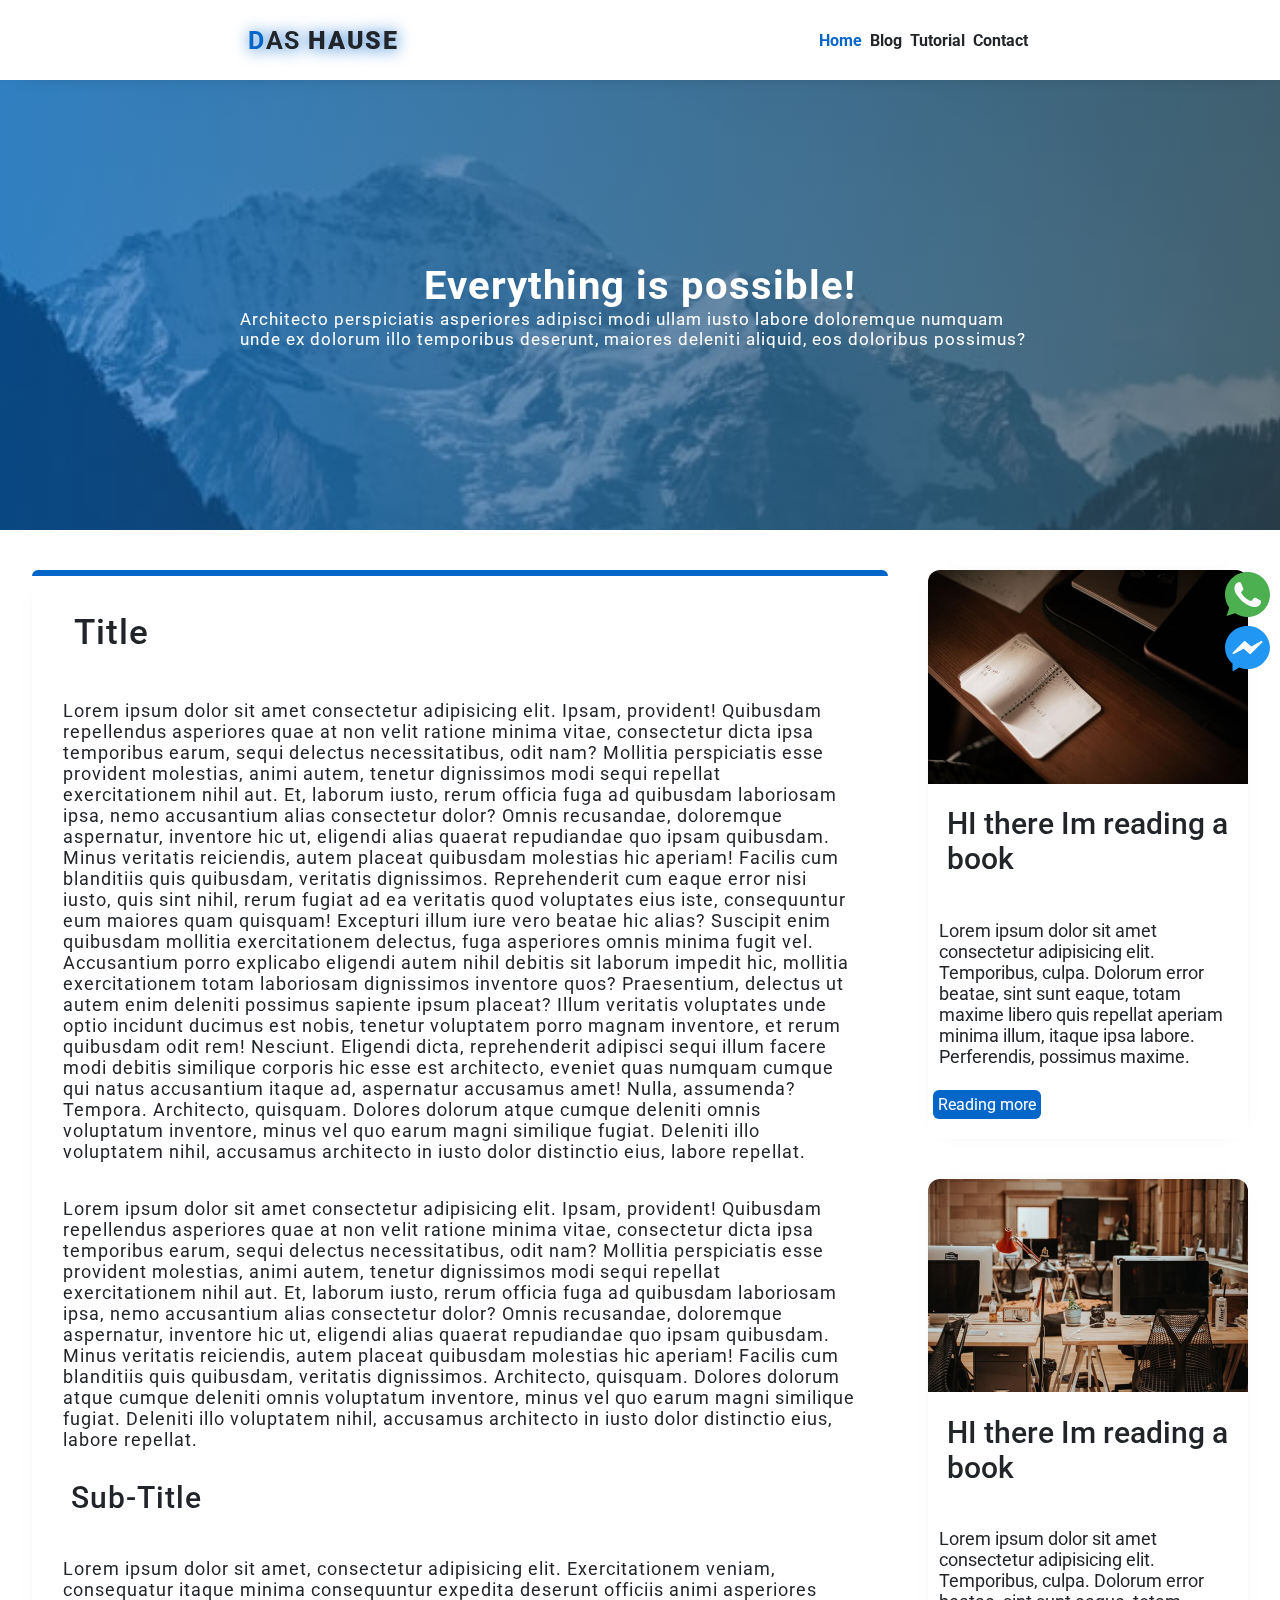
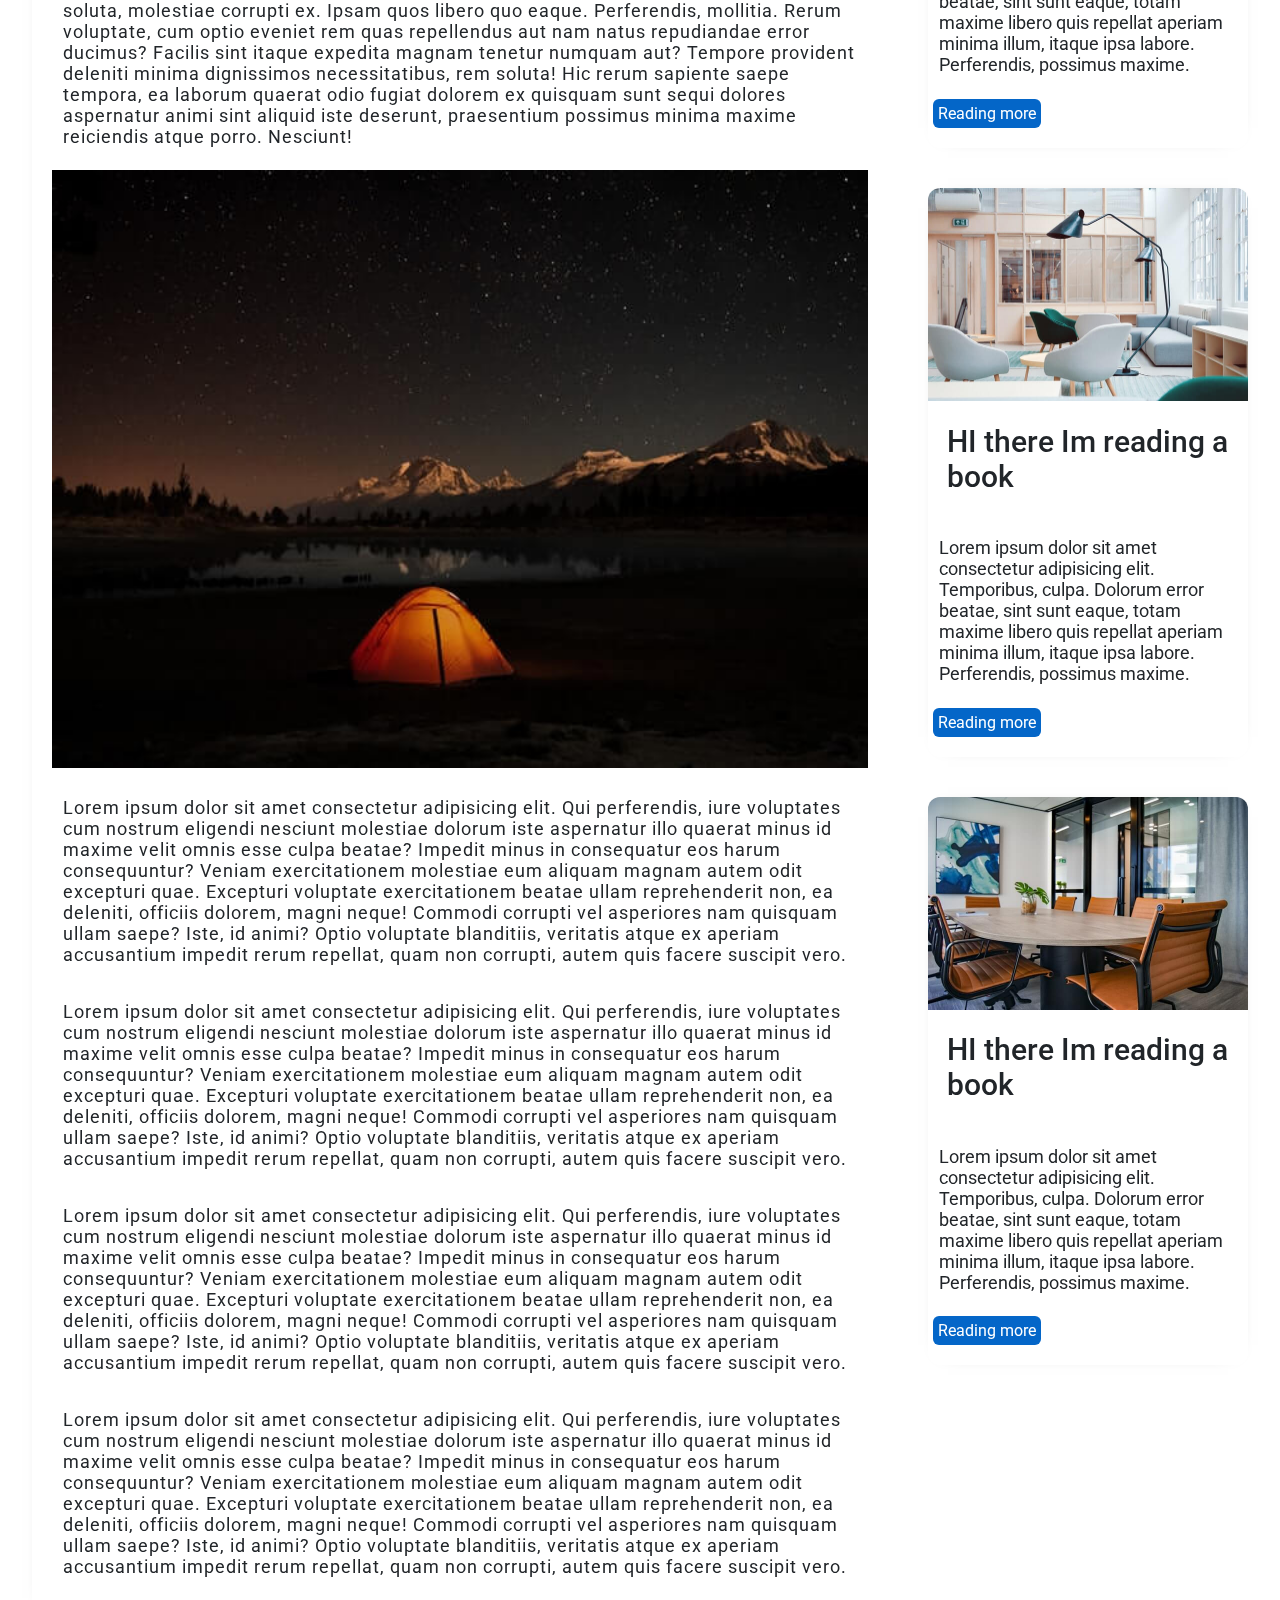
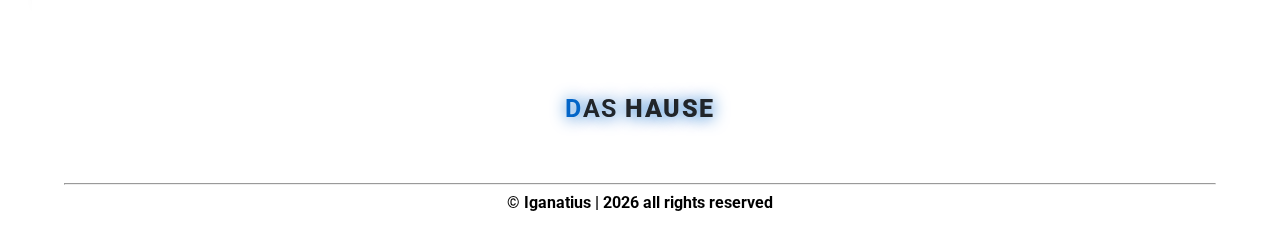
<file: index.html>
<!DOCTYPE html>
<html lang="en">
<head>
    <meta charset="UTF-8">
    <meta http-equiv="X-UA-Compatible" content="IE=edge">
    <!-- <meta name="viewport" content="width=device-width, initial-scale=1.0"> -->
     <meta name="viewport" content="width=device-width, user-scalable=no, initial-scale=1.0, maximum-scale=1.0, minimum-scale=1.0">
    <title>Design Page</title>
    <link rel="stylesheet" href="./style/main.css">

<link rel="preconnect" href="https://fonts.googleapis.com">
<link rel="preconnect" href="https://fonts.gstatic.com" crossorigin>
<link href="https://fonts.googleapis.com/css2?family=Roboto&display=swap" rel="stylesheet">    <!-- font-family: 'Roboto', sans-serif; -->

<link rel="stylesheet" href="https://pro.fontawesome.com/releases/v5.10.0/css/all.css" integrity="sha384-AYmEC3Yw5cVb3ZcuHtOA93w35dYTsvhLPVnYs9eStHfGJvOvKxVfELGroGkvsg+p" crossorigin="anonymous"/>
</head>

<body>
    <!-- menu - nav  -->
    <header>
        <div class="header-container" >
            
            <div class="logo">
                <h1>Das <b>Hause</b></h1>
            </div>

            <div class="menu" id="menu-show">
                <nav>
                    <ul>
                        <li class="menu-select"><a href="#">Home</a></li>
                        <li ><a href="./blog.html">Blog</a></li>
                        <li><a href="./error/index.html">Tutorial</a></li>
                        <li><a href="./error/index.html">Contact</a></li>
                    </ul>
                </nav>

            </div>
          





            <div id="icon-menu">
                <i class="fas fa-bars"></i>
            </div>

        </div>
    </header>
    <!-- menu - nav  -->

    <div class="conatiner-all" id="move-content">

    <!-- cover  -->
    <div class="container-nav">
        <div class="container-nav-content">
            <h1>Everything is possible!</h1>
            <p> Architecto perspiciatis asperiores adipisci modi ullam iusto labore doloremque numquam unde ex dolorum illo temporibus deserunt, maiores deleniti aliquid, eos doloribus possimus?</p>
        </div>
    </div>
    <!-- cover close  -->

    <!-- articles  -->
    <div class="conatiner-content">
        <article>
            <h1>Title </h1>
        
        <p>Lorem ipsum dolor sit amet consectetur adipisicing elit. Ipsam, provident! Quibusdam repellendus asperiores quae at non velit ratione minima vitae, consectetur dicta ipsa temporibus earum, sequi delectus necessitatibus, odit nam?
        Mollitia perspiciatis esse provident molestias, animi autem, tenetur dignissimos modi sequi repellat exercitationem nihil aut. Et, laborum iusto, rerum officia fuga ad quibusdam laboriosam ipsa, nemo accusantium alias consectetur dolor?
        Omnis recusandae, doloremque aspernatur, inventore hic ut, eligendi alias quaerat repudiandae quo ipsam quibusdam. Minus veritatis reiciendis, autem placeat quibusdam molestias hic aperiam! Facilis cum blanditiis quis quibusdam, veritatis dignissimos.
        Reprehenderit cum eaque error nisi iusto, quis sint nihil, rerum fugiat ad ea veritatis quod voluptates eius iste, consequuntur eum maiores quam quisquam! Excepturi illum iure vero beatae hic alias?
        Suscipit enim quibusdam mollitia exercitationem delectus, fuga asperiores omnis minima fugit vel. Accusantium porro explicabo eligendi autem nihil debitis sit laborum impedit hic, mollitia exercitationem totam laboriosam dignissimos inventore quos?
        Praesentium, delectus ut autem enim deleniti possimus sapiente ipsum placeat? Illum veritatis voluptates unde optio incidunt ducimus est nobis, tenetur voluptatem porro magnam inventore, et rerum quibusdam odit rem! Nesciunt.
        Eligendi dicta, reprehenderit adipisci sequi illum facere modi debitis similique corporis hic esse est architecto, eveniet quas numquam cumque qui natus accusantium itaque ad, aspernatur accusamus amet! Nulla, assumenda? Tempora.
        Architecto, quisquam. Dolores dolorum atque cumque deleniti omnis voluptatum inventore, minus vel quo earum magni similique fugiat. Deleniti illo voluptatem nihil, accusamus architecto in iusto dolor distinctio eius, labore repellat.</p>
         
        <p>Lorem ipsum dolor sit amet consectetur adipisicing elit. Ipsam, provident! Quibusdam repellendus asperiores quae at non velit ratione minima vitae, consectetur dicta ipsa temporibus earum, sequi delectus necessitatibus, odit nam?
        Mollitia perspiciatis esse provident molestias, animi autem, tenetur dignissimos modi sequi repellat exercitationem nihil aut. Et, laborum iusto, rerum officia fuga ad quibusdam laboriosam ipsa, nemo accusantium alias consectetur dolor?
        Omnis recusandae, doloremque aspernatur, inventore hic ut, eligendi alias quaerat repudiandae quo ipsam quibusdam. Minus veritatis reiciendis, autem placeat quibusdam molestias hic aperiam! Facilis cum blanditiis quis quibusdam, veritatis dignissimos.
        Architecto, quisquam. Dolores dolorum atque cumque deleniti omnis voluptatum inventore, minus vel quo earum magni similique fugiat. Deleniti illo voluptatem nihil, accusamus architecto in iusto dolor distinctio eius, labore repellat.</p>
        
        <h2>Sub-Title</h2>

        <p>Lorem ipsum dolor sit amet, consectetur adipisicing elit. Exercitationem veniam, consequatur itaque minima consequuntur expedita deserunt officiis animi asperiores soluta, molestiae corrupti ex. Ipsam quos libero quo eaque. Perferendis, mollitia.
        Rerum voluptate, cum optio eveniet rem quas repellendus aut nam natus repudiandae error ducimus? Facilis sint itaque expedita magnam tenetur numquam aut? Tempore provident deleniti minima dignissimos necessitatibus, rem soluta!
        Hic rerum sapiente saepe tempora, ea laborum quaerat odio fugiat dolorem ex quisquam sunt sequi dolores aspernatur animi sint aliquid iste deserunt, praesentium possimus minima maxime reiciendis atque porro. Nesciunt!</p>
        <img src="./src/media/img2.jpg" alt="" srcset="">

        <p>Lorem ipsum dolor sit amet consectetur adipisicing elit. Qui perferendis, iure voluptates cum nostrum eligendi nesciunt molestiae dolorum iste aspernatur illo quaerat minus id maxime velit omnis esse culpa beatae?
        Impedit minus in consequatur eos harum consequuntur? Veniam exercitationem molestiae eum aliquam magnam autem odit excepturi quae. Excepturi voluptate exercitationem beatae ullam reprehenderit non, ea deleniti, officiis dolorem, magni neque!
        Commodi corrupti vel asperiores nam quisquam ullam saepe? Iste, id animi? Optio voluptate blanditiis, veritatis atque ex aperiam accusantium impedit rerum repellat, quam non corrupti, autem quis facere suscipit vero.</p>
            
        <p>Lorem ipsum dolor sit amet consectetur adipisicing elit. Qui perferendis, iure voluptates cum nostrum eligendi nesciunt molestiae dolorum iste aspernatur illo quaerat minus id maxime velit omnis esse culpa beatae?
        Impedit minus in consequatur eos harum consequuntur? Veniam exercitationem molestiae eum aliquam magnam autem odit excepturi quae. Excepturi voluptate exercitationem beatae ullam reprehenderit non, ea deleniti, officiis dolorem, magni neque!
        Commodi corrupti vel asperiores nam quisquam ullam saepe? Iste, id animi? Optio voluptate blanditiis, veritatis atque ex aperiam accusantium impedit rerum repellat, quam non corrupti, autem quis facere suscipit vero.</p>
    
        <p>Lorem ipsum dolor sit amet consectetur adipisicing elit. Qui perferendis, iure voluptates cum nostrum eligendi nesciunt molestiae dolorum iste aspernatur illo quaerat minus id maxime velit omnis esse culpa beatae?
        Impedit minus in consequatur eos harum consequuntur? Veniam exercitationem molestiae eum aliquam magnam autem odit excepturi quae. Excepturi voluptate exercitationem beatae ullam reprehenderit non, ea deleniti, officiis dolorem, magni neque!
        Commodi corrupti vel asperiores nam quisquam ullam saepe? Iste, id animi? Optio voluptate blanditiis, veritatis atque ex aperiam accusantium impedit rerum repellat, quam non corrupti, autem quis facere suscipit vero.</p>
    
        <p>Lorem ipsum dolor sit amet consectetur adipisicing elit. Qui perferendis, iure voluptates cum nostrum eligendi nesciunt molestiae dolorum iste aspernatur illo quaerat minus id maxime velit omnis esse culpa beatae?
        Impedit minus in consequatur eos harum consequuntur? Veniam exercitationem molestiae eum aliquam magnam autem odit excepturi quae. Excepturi voluptate exercitationem beatae ullam reprehenderit non, ea deleniti, officiis dolorem, magni neque!
        Commodi corrupti vel asperiores nam quisquam ullam saepe? Iste, id animi? Optio voluptate blanditiis, veritatis atque ex aperiam accusantium impedit rerum repellat, quam non corrupti, autem quis facere suscipit vero.</p>
    
        </article>
    
    <div class="container-content-aside">
        <aside>
            <img src="./src/media/aside-img1.jpg" alt="" srcset="">
            <h2>HI there Im reading a book</h2>
            <p>Lorem ipsum dolor sit amet consectetur adipisicing elit. Temporibus, culpa. Dolorum error beatae, sint sunt eaque, totam maxime libero quis repellat aperiam minima illum, itaque ipsa labore. Perferendis, possimus maxime.</p>
            <a href=""><button>Reading more</button></a>
        </aside>
        <aside>
            <img src="./src/media/alide-img5.jpg" alt="" srcset="">
            <h2>HI there Im reading a book</h2>
            <p>Lorem ipsum dolor sit amet consectetur adipisicing elit. Temporibus, culpa. Dolorum error beatae, sint sunt eaque, totam maxime libero quis repellat aperiam minima illum, itaque ipsa labore. Perferendis, possimus maxime.</p>
            <a href=""><button>Reading more</button></a>
        </aside>
        <aside>
            <img src="./src/media/slide-img3.jpg" alt="" srcset="">
            <h2>HI there Im reading a book</h2>
            <p>Lorem ipsum dolor sit amet consectetur adipisicing elit. Temporibus, culpa. Dolorum error beatae, sint sunt eaque, totam maxime libero quis repellat aperiam minima illum, itaque ipsa labore. Perferendis, possimus maxime.</p>
            <a href=""><button>Reading more</button></a>
        </aside>
        <aside>
            <img src="./src/media/slide-img4.jpg" alt="" srcset="">
            <h2>HI there Im reading a book</h2>
            <p>Lorem ipsum dolor sit amet consectetur adipisicing elit. Temporibus, culpa. Dolorum error beatae, sint sunt eaque, totam maxime libero quis repellat aperiam minima illum, itaque ipsa labore. Perferendis, possimus maxime.</p>
            <a href=""><button>Reading more</button></a>
        </aside>
    </div>
    </div>
    <!-- article close  -->

    <!-- social contact  -->
    <div class="container_contact_media">
        <a href="./error/index.html" target="_blank" title="Do you want to send a message?"><img src="./src/media_contact/whatsapp.svg" alt="" srcset=""></a>
        <a href="./error/index.html" target="_blank" title="massage by messager"><img src="./src/media_contact/messager.svg" alt="" srcset=""></a>
    </div>

    <!-- apis contacts  -->
<!-- api's facebook -->
<!-- http://m.me/perfil or page url -->
<!-- api's whatssap -->
 <!-- https://api.whatsapp.com/send?phone=numero&text=message -->

    <!-- footer  -->

    <footer>
       <div class="footer-logo">
                <h1>Das <b>Hause</b></h1>
       </div>
       <div class="social-media">
           <a href="https://www.facebook.com" target="_black"><i class="fab f fa-facebook"></i></a>
           <a href="https://www.instagram.com" target="_black"><i class="fab i fa-instagram"></i></a>
           <a href="https://twitter.com/home" target="_black"><i class="fab t fa-twitter"></i></a>
       </div>
       <hr>
       <h4>&#169 Iganatius | <span id="date">2025</span> all rights reserved</h4>
    </footer>

    </div>

    <!-- buuton up to top  -->
<div class="btn-top-container">
    <div class="btn-top-up">
      <i class="fas fa-chevron-up"></i>
    </div>
  </div>

  
    <script src="./scrip/scrip.js"></script>
</body>
</html>
</file>
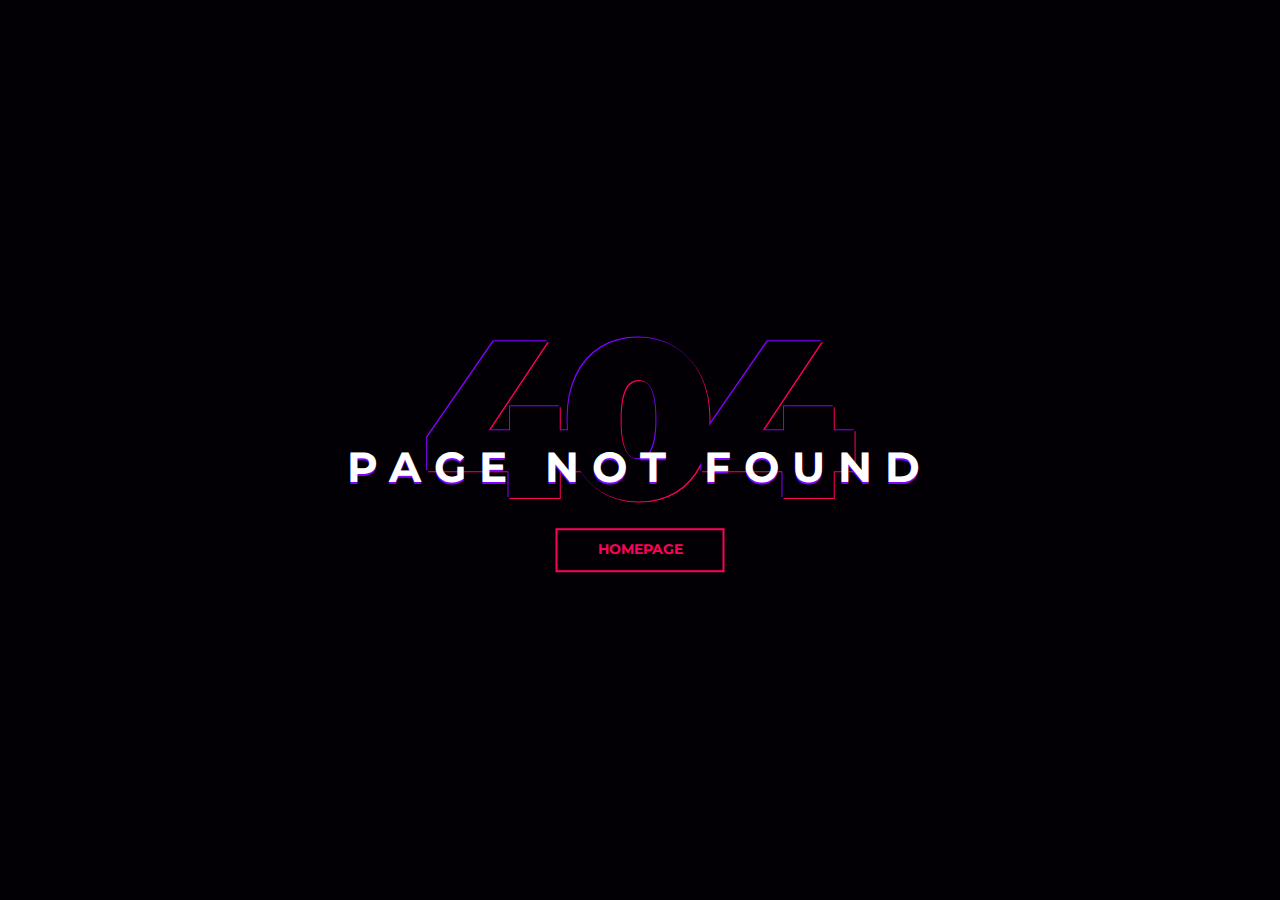
<file: error/index.html>
<!DOCTYPE html>
<html lang="en">

<head>
	<meta charset="utf-8">
	<meta http-equiv="X-UA-Compatible" content="IE=edge">
	<meta name="viewport" content="width=device-width, initial-scale=1">
	<!-- The above 3 meta tags *must* come first in the head; any other head content must come *after* these tags -->

	<title>ERROR</title>

	<!-- Google font -->
	<link href="https://fonts.googleapis.com/css?family=Montserrat:700,900" rel="stylesheet">

	<!-- Custom stlylesheet -->
	<link type="text/css" rel="stylesheet" href="css/style.css" />

	<!-- HTML5 shim and Respond.js for IE8 support of HTML5 elements and media queries -->
	<!-- WARNING: Respond.js doesn't work if you view the page via file:// -->
	<!--[if lt IE 9]>
		  <script src="https://oss.maxcdn.com/html5shiv/3.7.3/html5shiv.min.js"></script>
		  <script src="https://oss.maxcdn.com/respond/1.4.2/respond.min.js"></script>
		<![endif]-->

</head>

<body>

	<div id="notfound">
		<div class="notfound">
			<div class="notfound-404">
				<h1>404</h1>
				<h2>Page not found</h2>
			</div>
			<a href="../index.html">Homepage</a>
		</div>
	</div>

</body><!-- This templates was made by Colorlib (https://colorlib.com) -->

</html>
</file>
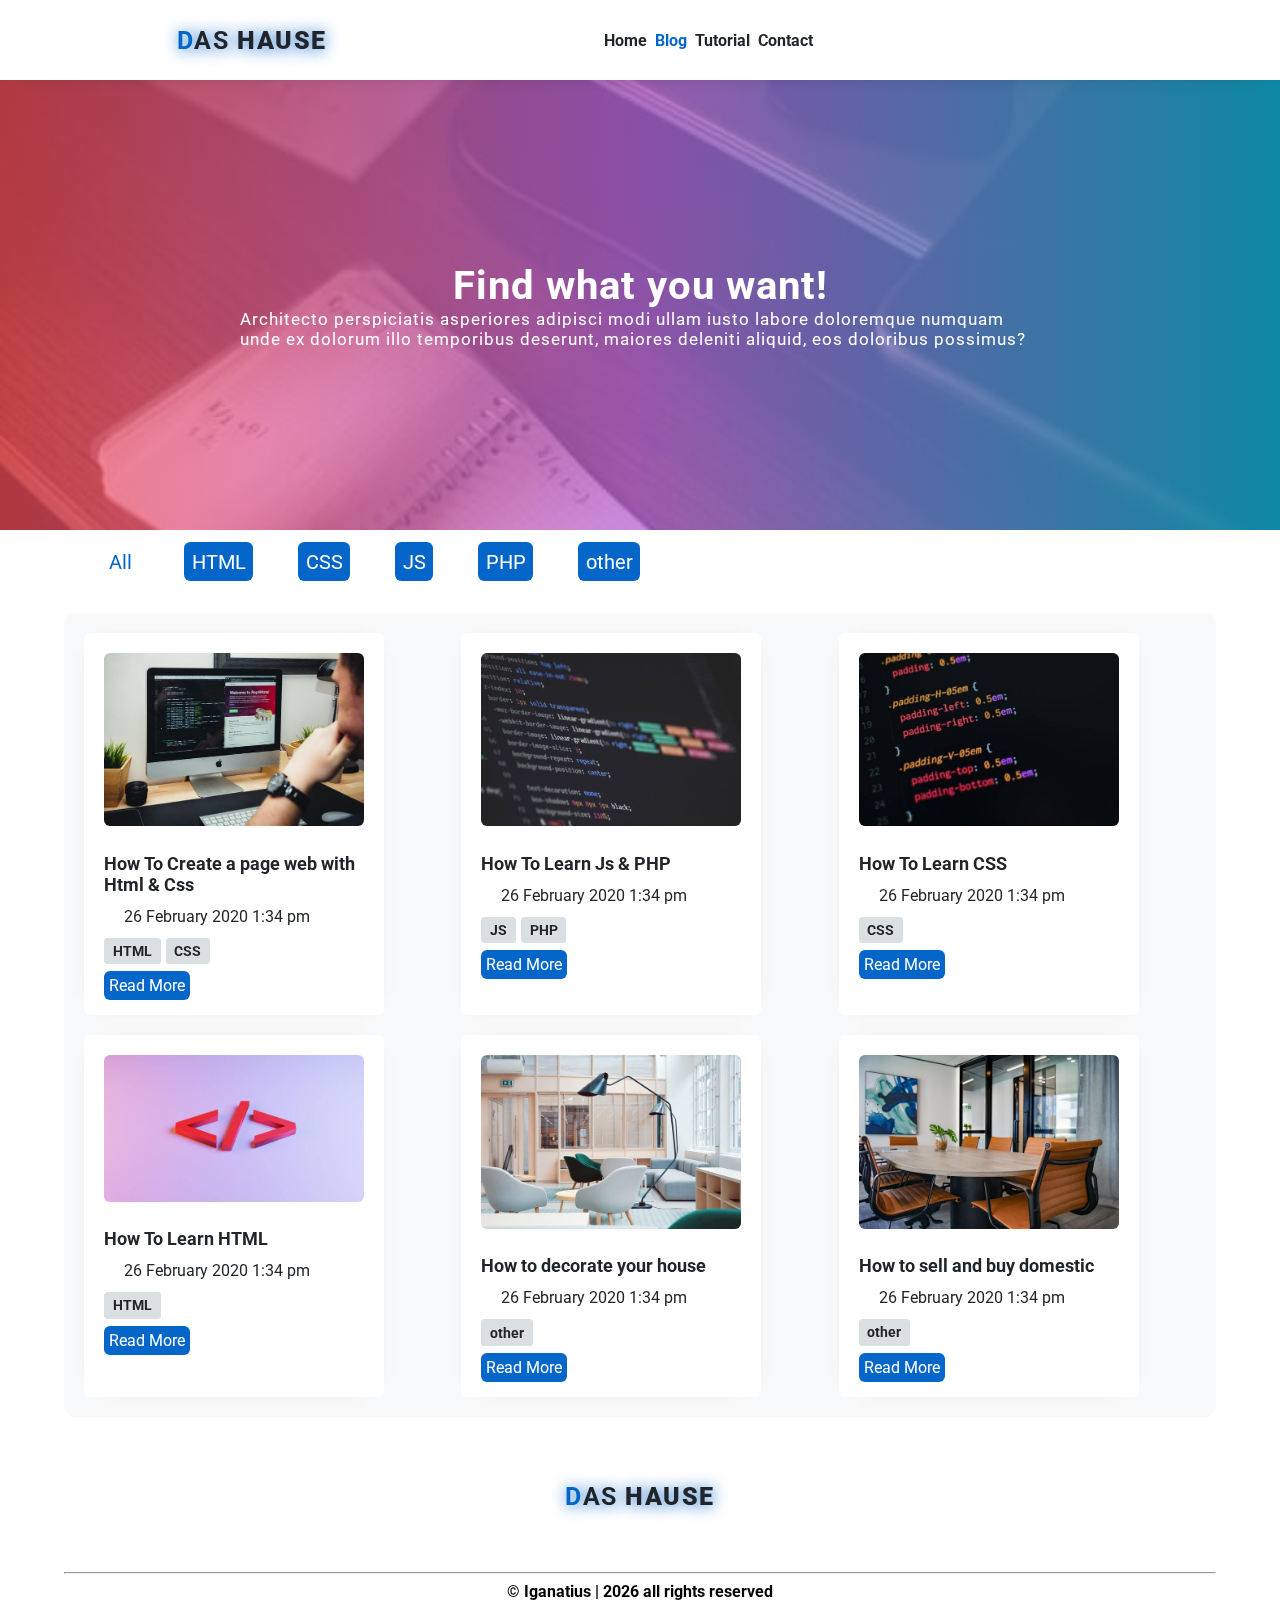
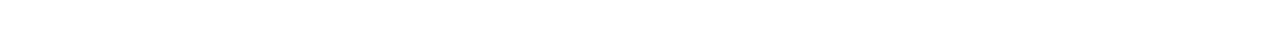
<file: blog.html>
<!DOCTYPE html>
<html lang="en">
<head>
    <meta charset="UTF-8">
    <meta http-equiv="X-UA-Compatible" content="IE=edge">
    <!-- <meta name="viewport" content="width=device-width, initial-scale=1.0"> -->
     <meta name="viewport" content="width=device-width, user-scalable=no, initial-scale=1.0, maximum-scale=1.0, minimum-scale=1.0">
    <title>Design Page</title>
    <link rel="stylesheet" href="./style/blog/blog.css">

<link rel="preconnect" href="https://fonts.googleapis.com">
<link rel="preconnect" href="https://fonts.gstatic.com" crossorigin>
<link href="https://fonts.googleapis.com/css2?family=Roboto&display=swap" rel="stylesheet">    <!-- font-family: 'Roboto', sans-serif; -->

<link rel="stylesheet" href="https://pro.fontawesome.com/releases/v5.10.0/css/all.css" integrity="sha384-AYmEC3Yw5cVb3ZcuHtOA93w35dYTsvhLPVnYs9eStHfGJvOvKxVfELGroGkvsg+p" crossorigin="anonymous"/>
</head>

<body>

    <!-- menu - nav  -->
    <header>
        <div class="header-container" >
            
            <div class="logo">
                <h1>Das <b>Hause</b></h1>
            </div>

            <div class="menu" id="menu-show">
                <nav>
                    <ul>
                        <li><a href="./index.html">Home</a></li>
                        <li class="menu-select"><a href="#">Blog</a></li>
                        <li><a href="./error/index.html">Tutorial</a></li>
                        <li><a href="./error/index.html">Contact</a></li>
                    </ul>
                </nav>
            </div>

              <!-- search  -->
            <div id="ctn-icon-search">
                <i class="fas fa-search" id="icon-search"></i>
            </div>
            
            
            <!-- bar-hamburger  -->
            <div id="icon-menu">
                <i class="fas fa-bars"></i>
            </div>
            
        </div>
    </header>
    <!-- search input  -->
    <div id="ctn-bars-search">
        <input type="text" placeholder="Search"  id="inputSearch">
    </div>
    <ul id="Box-search">
        <li><i class="fas fa-search"></i><a href="./index.html">HTML</a></li>
        <li><i class="fas fa-search"></i><a href="./index.html">CSS</a></li>
        <li><i class="fas fa-search"></i><a href="./index.html">Js</a></li>
        <li><i class="fas fa-search"></i><a href="./index.html">Hause</a></li>
        <li><i class="fas fa-search"></i><a href="./index.html">How create</a></li>
        <li><i class="fas fa-search"></i><a href="./index.html">SASS</a></li>
        <li><i class="fas fa-search"></i><a href="./index.html">React</a></li>
        <li><i class="fas fa-search"></i><a href="./index.html">Angular</a></li>
    </ul>
    <div id="cover-ctn-search">

    </div>






    <!-- menu - nav  -->

    <div class="conatiner-all" id="move-content">

    <!-- cover  -->
    <div class="container-nav">
        <div class="container-nav-content">
            <h1>Find what you want!</h1>
            <p> Architecto perspiciatis asperiores adipisci modi ullam iusto labore doloremque numquam unde ex dolorum illo temporibus deserunt, maiores deleniti aliquid, eos doloribus possimus?</p>
        </div>
    </div>
    <!-- cover close  -->

    <!-- Filtre and articles  -->
   <div class="container-post">
  
    <!-- FILTRE  -->
    <input type="radio" id="all" name="categories" value="all" checked>
    <input type="radio" id="HTML" name="categories" value="HTML">
    <input type="radio" id="CSS" name="categories" value="CSS">
    <input type="radio" id="JS" name="categories" value="JS">
    <input type="radio" id="PHP" name="categories" value="PHP">
    <input type="radio" id="other" name="categories" value="other">

    <div class="container-category">

        <label for="all">All</label>
        <label for="HTML">HTML</label>
        <label for="CSS">CSS</label>
        <label for="JS">JS</label>
        <label for="PHP">PHP</label>
        <label for="other">other</label>
        
    </div>


        <div class="posts">

        <div class="post" data-category="HTML">
            <div class="ctn-img">
                <img src="./src/media-blog/how-page-html-css.jpg" alt="" srcset="">
            </div>
            <h2>How To Create a page web with Html & Css </h2>
            <span>26 February 2020 1:34 pm </span>
            <ul class="ctn-tag">
                <li>HTML</li>
                <li>CSS</li>
            </ul>
            <a href="./error/index.html">Read More</a>
        </div>

        <div class="post" data-category="JS">
            <div class="ctn-img">
                <img src="./src/media-blog/code-js.jpg" alt="" srcset="">
            </div>
            <h2>How To Learn Js & PHP </h2>
            <span>26 February 2020 1:34 pm </span>
            <ul class="ctn-tag">
                <li>JS</li>
                <li>PHP</li>
            </ul>
            <a href="./error/index.html">Read More</a>
        </div>

        <div class="post" data-category="CSS">
            <div class="ctn-img">
                <img src="./src/media-blog/code-css.jpg" alt="" srcset="">
            </div>
            <h2>How To Learn CSS </h2>
            <span>26 February 2020 1:34 pm </span>
            <ul class="ctn-tag">
                <li>CSS</li>
            </ul>
            <a href="./error/index.html">Read More</a>
        </div>

        <div class="post" data-category="HTML">
            <div class="ctn-img">
                <img src="./src/media-blog/html.jpg" alt="" srcset="">
            </div>
            <h2>How To Learn HTML  </h2>
            <span>26 February 2020 1:34 pm </span>
            <ul class="ctn-tag">
                <li>HTML</li>
            </ul>
            <a href="./error/index.html">Read More</a>
        </div>

        <div class="post" data-category="other" >
            <div class="ctn-img">
                <img src="./src/media/slide-img3.jpg" alt="" srcset="">
            </div>
            <h2>How to decorate your house </h2>
            <span>26 February 2020 1:34 pm </span>
            <ul class="ctn-tag">
                <li>other</li>
            </ul>
            <a href="./error/index.html">Read More</a>
        </div>

        <div class="post" data-category="other">
            <div class="ctn-img">
                <img src="./src/media/slide-img4.jpg" alt="" srcset="">
            </div>
            <h2>How to sell and buy domestic </h2>
            <span>26 February 2020 1:34 pm </span>
            <ul class="ctn-tag">
                <li>other</li>
            </ul>
            <a href="./error/index.html">Read More</a>
        </div>

       
   </div>
   <!-- end container-post  -->
   </div>

   







    <!-- Filtre and articles  -->

    <footer>
       <div class="footer-logo">
                <h1>Das <b>Hause</b></h1>
       </div>
       <div class="social-media">
            <a href="https://www.facebook.com" target="_black"><i class="fab f fa-facebook"></i></a>
           <a href="https://www.instagram.com" target="_black"><i class="fab i fa-instagram"></i></a>
           <a href="https://twitter.com/home" target="_black"><i class="fab t fa-twitter"></i></a>
       </div>
       <hr>
       <h4>&#169 Iganatius | <span id="date">2025</span> all rights reserved</h4>
    </footer>

    
<!-- button --- up top  -->


  <div class="btn-top-container">
    <div class="btn-top-up">
      <i class="fas fa-chevron-up"></i>
    </div>
  </div>
    

    <script src="./scrip/scrip.js"></script>
</body>
</html>
</file>
<file: style/main.css>
header{position:fixed;top:0;left:0;width:100%;height:5em;background-color:#fff;-webkit-box-shadow:0 .25em 1.5625em -1.375em #000;box-shadow:0 .25em 1.5625em -1.375em #000;z-index:2}header .header-container{max-width:1200px;margin:auto;display:-webkit-box;display:-ms-flexbox;display:flex;-ms-flex-pack:distribute;justify-content:space-around}header .header-container .logo{height:5em;display:-webkit-box;display:-ms-flexbox;display:flex;-webkit-box-align:center;-ms-flex-align:center;align-items:center;-webkit-box-pack:center;-ms-flex-pack:center;justify-content:center}header .header-container .logo h1{font-size:1.5625em;text-transform:uppercase;letter-spacing:.0625em;text-shadow:1px 1px .625em #0466c8;color:#212529}header .header-container .logo h1::first-letter{color:#0466c8}header .menu{height:5em}header .menu nav{height:100%}header .menu nav ul{height:100%;display:-webkit-box;display:-ms-flexbox;display:flex;list-style:none}header .menu nav ul li{height:100%;margin:0 .25em;display:-webkit-box;display:-ms-flexbox;display:flex;-webkit-box-align:center;-ms-flex-align:center;align-items:center;-ms-flex-line-pack:center;align-content:center;position:relative}header .menu nav ul li a{color:#212529;font-weight:bold}header .menu nav ul li a:hover{color:#0466c8}header .menu nav ul li a:hover::before{content:"";width:100%;height:.25em;border-radius:.75em;background-color:#0466c8;position:absolute;top:0;left:0}header .menu nav ul .menu-select a{color:#0466c8}@media(max-width: 800px){header .menu{width:0;position:fixed;overflow:hidden;top:5em;height:100vh;background-color:#fff;-webkit-box-shadow:.625em 0 1.25em -1.5625rem #000;box-shadow:.625em 0 1.25em -1.5625rem #000;left:0;-webkit-transition:.8s ease all;-o-transition:.8s ease all;transition:.8s ease all}header .menu.show-menu{width:18.75em}header .menu nav ul{-webkit-box-orient:vertical;-webkit-box-direction:normal;-ms-flex-direction:column;flex-direction:column;-webkit-box-align:center;-ms-flex-align:center;align-items:center}header .menu nav ul li{max-width:12.5em;height:3.125em}header .menu nav ul li a{padding:.3125em;border-radius:.1875em}header .menu nav ul li a:hover{color:#fff;background-color:#212529}header .menu nav ul li a:hover::before{height:0}}header #icon-menu{color:#0466c8;width:3.125em;height:3.125em;background-color:#e9ecef;font-size:1.25em;border-radius:50%;display:none;-webkit-box-align:center;-ms-flex-align:center;align-items:center;-ms-flex-line-pack:center;align-content:center;-webkit-box-pack:center;-ms-flex-pack:center;justify-content:center;cursor:pointer}header #icon-menu:hover{opacity:.8}@media(max-width: 800px){header #icon-menu{display:-webkit-box;display:-ms-flexbox;display:flex}}.container-nav{width:100%;height:50vh;margin-top:5em;position:relative;background:url(../src/media/portada.jpg);background-attachment:fixed;background-repeat:no-repeat;background-position:center;background-size:cover}.container-nav::before{content:"";position:absolute;width:100%;height:100%;top:0;bottom:0;left:0;right:0;background:rgba(49,71,85,.7);background:-webkit-gradient(linear, left top, right top, from(rgba(4, 102, 200, 0.6)), to(rgba(49, 71, 85, 0.7)));background:-o-linear-gradient(left, rgba(4, 102, 200, 0.6), rgba(49, 71, 85, 0.7));background:linear-gradient(to right, rgba(4, 102, 200, 0.6), rgba(49, 71, 85, 0.7))}.container-nav .container-nav-content{margin:auto;max-width:50em;height:50vh;display:-webkit-box;display:-ms-flexbox;display:flex;-webkit-box-orient:vertical;-webkit-box-direction:normal;-ms-flex-direction:column;flex-direction:column;-webkit-box-align:center;-ms-flex-align:center;align-items:center;-ms-flex-line-pack:center;align-content:center;-webkit-box-pack:center;-ms-flex-pack:center;justify-content:center;color:#fff;position:relative;z-index:1;letter-spacing:.0625em}.container-nav .container-nav-content h1{font-size:2.5em}.container-nav .container-nav-content p{font-size:1.0625em}.conatiner-content{display:-webkit-box;display:-ms-flexbox;display:flex;width:95%;margin:auto;color:#212529}@media(max-width: 950px){.conatiner-content{-webkit-box-orient:vertical;-webkit-box-direction:normal;-ms-flex-direction:column;flex-direction:column}}.conatiner-content h1{font-size:2.1875em;font-weight:500;padding:.625em}.conatiner-content h2{font-size:1.875em;font-weight:500;padding:.625em}.conatiner-content p{margin-top:.75em;font-size:1.125em;padding:.625em}.conatiner-content img{margin-top:.75em;width:100%}.conatiner-content article{margin-top:2.5em;letter-spacing:.0625em;padding:1.25em;padding-bottom:2.5em;border-radius:.375em;overflow:hidden;-webkit-box-shadow:-0.625em 0 1.25em -1.875em #000;box-shadow:-0.625em 0 1.25em -1.875em #000;position:relative}.conatiner-content article::before{content:"";width:100%;height:.375em;position:absolute;top:0;right:0;background-color:#0466c8}@media(max-width: 950px){.conatiner-content .container-content-aside{display:-webkit-box;display:-ms-flexbox;display:flex;-webkit-box-orient:horizontal;-webkit-box-direction:normal;-ms-flex-flow:row wrap;flex-flow:row wrap;gap:.75rem;-webkit-box-pack:center;-ms-flex-pack:center;justify-content:center}}.conatiner-content .container-content-aside aside{margin-top:2.5em;width:20em;border-radius:.75em;overflow:hidden;border-right:.375em;-webkit-box-shadow:0 0 1.25em -1.25em #000;box-shadow:0 0 1.25em -1.25em #000;margin-left:2.5em;padding-bottom:1.25em}.conatiner-content .container-content-aside aside img{margin-top:0}.conatiner-content .container-content-aside aside button{margin-top:.75em;background-color:#0466c8;color:#fff;border-radius:.375em;outline:none;font-size:1rem;border:none;padding:.3125em;cursor:pointer;margin-left:.3125em}.conatiner-content .container-content-aside aside button:hover{opacity:.9}footer{width:100%;padding:2.5em 0}footer .footer-logo{margin:auto;height:5em;display:-webkit-box;display:-ms-flexbox;display:flex;-webkit-box-align:center;-ms-flex-align:center;align-items:center;-webkit-box-pack:center;-ms-flex-pack:center;justify-content:center}footer .footer-logo h1{font-size:1.5625em;text-transform:uppercase;letter-spacing:.0625em;text-shadow:1px 1px .625em #0466c8;color:#212529}footer .footer-logo h1::first-letter{color:#0466c8}footer .social-media{text-align:center}footer .social-media .fab{padding:.3125em;border-radius:50%;-webkit-transition:.6s ease-in all;-o-transition:.6s ease-in all;transition:.6s ease-in all}footer .social-media .f:hover{color:#fff;background-color:blue}footer .social-media .i:hover{color:#fff;background:#d6249f;background:-o-radial-gradient(30% 107%, circle, #fdf497 0%, #fdf497 5%, #fd5949 45%, #d6249f 60%, #285AEB 90%);background:radial-gradient(circle at 30% 107%, #fdf497 0%, #fdf497 5%, #fd5949 45%, #d6249f 60%, #285AEB 90%)}footer .social-media .t:hover{color:#fff;background-color:#00acee}footer .social-media a{color:#212529;font-size:1.895em;margin-left:.625em}footer hr{outline:none;color:#212529;width:90%;margin:0 auto}footer h4{margin-top:.5em;text-align:center}.btn-top-container{position:fixed;bottom:3.5em;right:.9375em;width:3.5em;height:3.5em;z-index:-1}.btn-top-container .btn-top-up{width:0;height:0;background-color:#000;border-radius:50%;cursor:pointer;top:50%;left:50%;-webkit-transform:translate(-50%, -50%);-ms-transform:translate(-50%, -50%);transform:translate(-50%, -50%);z-index:-1}.btn-top-container i{position:absolute;top:48%;font-size:1.7em;left:50%;-webkit-transform:translate(-50%, -50%) scale(0);-ms-transform:translate(-50%, -50%) scale(0);transform:translate(-50%, -50%) scale(0);color:#fff;-webkit-transition:.2s;-o-transition:.2s;transition:.2s}.show-top{z-index:10}.show-top .btn-top-up{-webkit-animation:popup .3s ease-in-out;animation:popup .3s ease-in-out;width:3.5em;height:3.5em;z-index:2}.show-top i{-webkit-transform:translate(-50%, -50%) scale(1);-ms-transform:translate(-50%, -50%) scale(1);transform:translate(-50%, -50%) scale(1)}@-webkit-keyframes popup{0%{width:0;height:0}50%{width:4em;height:4em}100%{width:3.5em;height:3.5em}}@keyframes popup{0%{width:0;height:0}50%{width:4em;height:4em}100%{width:3.5em;height:3.5em}}.container_contact_media{position:fixed;bottom:25%;right:.625em;display:flex;flex-direction:column;justify-content:center;cursor:pointer}.container_contact_media img{margin-top:.3125em;width:2.8125em;transition:.3s ease all}.container_contact_media img:hover{opacity:.8;transform:scale(1.1)}*{margin:0;padding:0;-webkit-box-sizing:border-box;box-sizing:border-box;text-decoration:none;font-family:"Roboto",sans-serif}body::-webkit-scrollbar{background-color:#fff;width:.75em}body::-webkit-scrollbar-thumb{background-color:#0466c8;border-radius:.75em}@media(max-width: 700px){body{font-size:15px}}@media(max-width: 500px){body{font-size:14px}}/*# sourceMappingURL=main.css.map */
</file>
<file: error/css/style.css>
* {
  -webkit-box-sizing: border-box;
          box-sizing: border-box;
}

body {
  padding: 0;
  margin: 0;
}

#notfound {
  position: relative;
  height: 100vh;
  background: #030005;
}

#notfound .notfound {
  position: absolute;
  left: 50%;
  top: 50%;
  -webkit-transform: translate(-50%, -50%);
      -ms-transform: translate(-50%, -50%);
          transform: translate(-50%, -50%);
}

.notfound {
  max-width: 767px;
  width: 100%;
  line-height: 1.4;
  text-align: center;
}

.notfound .notfound-404 {
  position: relative;
  height: 180px;
  margin-bottom: 20px;
  z-index: -1;
}

.notfound .notfound-404 h1 {
  font-family: 'Montserrat', sans-serif;
  position: absolute;
  left: 50%;
  top: 50%;
  -webkit-transform: translate(-50% , -50%);
      -ms-transform: translate(-50% , -50%);
          transform: translate(-50% , -50%);
  font-size: 224px;
  font-weight: 900;
  margin-top: 0px;
  margin-bottom: 0px;
  margin-left: -12px;
  color: #030005;
  text-transform: uppercase;
  text-shadow: -1px -1px 0px #8400ff, 1px 1px 0px #ff005a;
  letter-spacing: -20px;
}


.notfound .notfound-404 h2 {
  font-family: 'Montserrat', sans-serif;
  position: absolute;
  left: 0;
  right: 0;
  top: 110px;
  font-size: 42px;
  font-weight: 700;
  color: #fff;
  text-transform: uppercase;
  text-shadow: 0px 2px 0px #8400ff;
  letter-spacing: 13px;
  margin: 0;
}

.notfound a {
  font-family: 'Montserrat', sans-serif;
  display: inline-block;
  text-transform: uppercase;
  color: #ff005a;
  text-decoration: none;
  border: 2px solid;
  background: transparent;
  padding: 10px 40px;
  font-size: 14px;
  font-weight: 700;
  -webkit-transition: 0.2s all;
  transition: 0.2s all;
}

.notfound a:hover {
  color: #8400ff;
}

@media only screen and (max-width: 767px) {
    .notfound .notfound-404 h2 {
        font-size: 1.5em;
    }
}

@media only screen and (max-width: 480px) {
  .notfound .notfound-404 h1 {
      font-size: 11.375em;
  }
}
</file>
<file: style/blog/blog.css>
header{position:fixed;top:0;left:0;width:100%;height:5em;background-color:#fff;-webkit-box-shadow:0 .25em 1.5625em -1.375em #000;box-shadow:0 .25em 1.5625em -1.375em #000;z-index:2}header .header-container{max-width:1200px;margin:auto;display:-webkit-box;display:-ms-flexbox;display:flex;-ms-flex-pack:distribute;justify-content:space-around}header .header-container .logo{height:5em;display:-webkit-box;display:-ms-flexbox;display:flex;-webkit-box-align:center;-ms-flex-align:center;align-items:center;-webkit-box-pack:center;-ms-flex-pack:center;justify-content:center}header .header-container .logo h1{font-size:1.5625em;text-transform:uppercase;letter-spacing:.0625em;text-shadow:1px 1px .625em #0466c8;color:#212529}header .header-container .logo h1::first-letter{color:#0466c8}header .menu{height:5em}header .menu nav{height:100%}header .menu nav ul{height:100%;display:-webkit-box;display:-ms-flexbox;display:flex;list-style:none}header .menu nav ul li{height:100%;margin:0 .25em;display:-webkit-box;display:-ms-flexbox;display:flex;-webkit-box-align:center;-ms-flex-align:center;align-items:center;-ms-flex-line-pack:center;align-content:center;position:relative}header .menu nav ul li a{color:#212529;font-weight:bold}header .menu nav ul li a:hover{color:#0466c8}header .menu nav ul li a:hover::before{content:"";width:100%;height:.25em;border-radius:.75em;background-color:#0466c8;position:absolute;top:0;left:0}header .menu nav ul .menu-select a{color:#0466c8}@media(max-width: 800px){header .menu{width:0;position:fixed;overflow:hidden;top:5em;height:100vh;background-color:#fff;-webkit-box-shadow:.625em 0 1.25em -1.5625rem #000;box-shadow:.625em 0 1.25em -1.5625rem #000;left:0;-webkit-transition:.8s ease all;-o-transition:.8s ease all;transition:.8s ease all}header .menu.show-menu{width:18.75em}header .menu nav ul{-webkit-box-orient:vertical;-webkit-box-direction:normal;-ms-flex-direction:column;flex-direction:column;-webkit-box-align:center;-ms-flex-align:center;align-items:center}header .menu nav ul li{max-width:12.5em;height:3.125em}header .menu nav ul li a{padding:.3125em;border-radius:.1875em}header .menu nav ul li a:hover{color:#fff;background-color:#212529}header .menu nav ul li a:hover::before{height:0}}header #icon-menu{color:#0466c8;width:3.125em;height:3.125em;background-color:#e9ecef;font-size:1.25em;border-radius:50%;display:none;-webkit-box-align:center;-ms-flex-align:center;align-items:center;-ms-flex-line-pack:center;align-content:center;-webkit-box-pack:center;-ms-flex-pack:center;justify-content:center;cursor:pointer}header #icon-menu:hover{opacity:.8}@media(max-width: 800px){header #icon-menu{display:-webkit-box;display:-ms-flexbox;display:flex}}header{z-index:10}header .header-container div#ctn-icon-search{display:-webkit-box;display:-ms-flexbox;display:flex;-webkit-box-pack:center;-ms-flex-pack:center;justify-content:center;-webkit-box-align:center;-ms-flex-align:center;align-items:center}header .header-container div#ctn-icon-search i{font-size:1.25em;cursor:pointer;margin-right:.625em;-webkit-transition:.3s ease;-o-transition:.3s ease;transition:.3s ease}header .header-container div#ctn-icon-search i:hover{color:#0466c8}#ctn-bars-search{width:100%;position:fixed;top:-0.625em;background-color:#f8f9fa;padding:1.25em;z-index:9;-webkit-transition:.6s;-o-transition:.6s;transition:.6s}#ctn-bars-search input{display:block;width:90%;margin:auto;font-size:1.125em;outline:none;border:1px solid #0466c8}#Box-search{position:fixed;top:8.991em;left:50%;-webkit-transform:translateX(-50%);-ms-transform:translateX(-50%);transform:translateX(-50%);width:90%;background-color:#f8f9fa;z-index:8;list-style:none;display:none}#Box-search li{padding-left:.625em;padding-bottom:.75em}#Box-search a{color:#212529;width:90%}#Box-search a:hover{opacity:.8}#cover-ctn-search{position:fixed;width:100%;height:100%;left:0;background-color:rgba(0,0,0,.7);z-index:7;display:none}.example{display:-ms-grid;display:grid;-webkit-transition:all .5s;-o-transition:all .5s;transition:all .5s;-webkit-user-select:none;-moz-user-select:none;-ms-user-select:none;user-select:none;background:-webkit-gradient(linear, left top, left bottom, from(white), to(black));background:-o-linear-gradient(top, white, black);background:linear-gradient(to bottom, white, black)}.container-nav{width:100%;height:50vh;margin-top:5em;position:relative;background:url(../../src/media/aside-img1.jpg);background-attachment:fixed;background-repeat:no-repeat;background-position:center;background-size:cover}.container-nav::before{content:"";position:absolute;width:100%;height:100%;top:0;bottom:0;left:0;right:0;background:rgba(18,194,233,.7);background:-webkit-linear-gradient(to right, rgba(246, 79, 89, 0.7), rgba(196, 113, 237, 0.7), rgba(18, 194, 233, 0.7));background:linear-gradient(to right, rgba(246, 79, 89, 0.7), rgba(196, 113, 237, 0.7), rgba(18, 194, 233, 0.7))}.container-nav .container-nav-content{margin:auto;max-width:50em;height:50vh;display:-webkit-box;display:-ms-flexbox;display:flex;-webkit-box-orient:vertical;-webkit-box-direction:normal;-ms-flex-direction:column;flex-direction:column;-webkit-box-align:center;-ms-flex-align:center;align-items:center;-ms-flex-line-pack:center;align-content:center;-webkit-box-pack:center;-ms-flex-pack:center;justify-content:center;color:#fff;position:relative;z-index:1;letter-spacing:.0625em}.container-nav .container-nav-content h1{font-size:2.5em}.container-nav .container-nav-content p{font-size:1.0625em}.container-post{width:90%;margin:0 auto}.container-post input[type=radio]{display:none}.container-post .container-category{width:100%;padding:.75em;display:flex;flex-wrap:wrap;gap:1.25em}.container-post .container-category label{color:#fff;padding:.375em;background-color:#0466c8;font-size:1.25em;margin-left:1.25em;cursor:pointer;border-radius:.3125em}.container-post .container-category label:hover{opacity:.8}.container-post [value=HTML],.container-post [value=CSS],.container-post [value=JS],.container-post [value=PHP],.container-post [value=other]{-webkit-animation:show-hidden 2s ease;animation:show-hidden 2s ease}.container-post [value=all]:checked~.posts .post[data-category]{display:block}.container-post [value=HTML]:checked~.posts .post:not([data-category~=HTML]),.container-post [value=CSS]:checked~.posts .post:not([data-category~=CSS]),.container-post [value=JS]:checked~.posts .post:not([data-category~=JS]),.container-post [value=PHP]:checked~.posts .post:not([data-category~=PHP]),.container-post [value=other]:checked~.posts .post:not([data-category~=other]){display:none}.container-post [value=all]:checked~.container-category [for=all],.container-post [value=HTML]:checked~.container-category [for=HTML],.container-post [value=CSS]:checked~.container-category [for=CSS],.container-post [value=JS]:checked~.container-category [for=JS],.container-post [value=PHP]:checked~.container-category [for=PHP],.container-post [value=other]:checked~.container-category [for=other]{background-color:#fff;color:#0466c8}.container-post .posts{background-color:#f8f9fa;border-radius:.75em;width:100%;display:grid;gap:1.25em;grid-template-columns:repeat(3, 1fr);margin-top:1.25em;padding:1.25em}@media(max-width: 1024px){.container-post .posts{grid-template-columns:repeat(2, 1fr)}}@media(max-width: 635px){.container-post .posts{grid-template-columns:repeat(1, 1fr)}}.container-post .posts .post{width:18.75em;background-color:#fff;box-shadow:0 0 1.25em -1.25em #000;border-radius:.375em;overflow:hidden;padding:1.25em;-webkit-animation:a .3s ease;animation:a .3s ease}@-webkit-keyframes a{0%{-webkit-transform:scale(0);transform:scale(0)}100%{-webkit-transform:scale(1);transform:scale(1)}}@keyframes a{0%{-webkit-transform:scale(0);transform:scale(0)}100%{-webkit-transform:scale(1);transform:scale(1)}}.container-post .posts .post .ctn-img{width:100%}.container-post .posts .post .ctn-img img{border-radius:.375em;width:100%;height:100%;-o-object-fit:cover;object-fit:cover}.container-post .posts .post h2{color:#212529;font-size:1.125em;margin-top:1.25em;padding:0 1.25esm}.container-post .posts .post span{color:#212529;display:block;margin-top:.75em;padding:0 1.25em}.container-post .posts .post ul.ctn-tag{color:#212529;width:100%;display:flex;list-style:none;flex-wrap:wrap;gap:.3125em;margin-top:.75em;margin-bottom:.75em}.container-post .posts .post ul.ctn-tag li{font-size:.875em;color:#212529;font-weight:bold;border-radius:.25em;background-color:#dadfe1;padding:.375em .625em;cursor:default}.container-post .posts .post a{margin-top:1.25em;background-color:#0466c8;color:#fff;border-radius:.375em;outline:none;font-size:1rem;border:none;padding:.3125em;cursor:pointer}.container-post .posts .post a:hover{opacity:.9}footer{width:100%;padding:2.5em 0}footer .footer-logo{margin:auto;height:5em;display:-webkit-box;display:-ms-flexbox;display:flex;-webkit-box-align:center;-ms-flex-align:center;align-items:center;-webkit-box-pack:center;-ms-flex-pack:center;justify-content:center}footer .footer-logo h1{font-size:1.5625em;text-transform:uppercase;letter-spacing:.0625em;text-shadow:1px 1px .625em #0466c8;color:#212529}footer .footer-logo h1::first-letter{color:#0466c8}footer .social-media{text-align:center}footer .social-media .fab{padding:.3125em;border-radius:50%;-webkit-transition:.6s ease-in all;-o-transition:.6s ease-in all;transition:.6s ease-in all}footer .social-media .f:hover{color:#fff;background-color:blue}footer .social-media .i:hover{color:#fff;background:#d6249f;background:-o-radial-gradient(30% 107%, circle, #fdf497 0%, #fdf497 5%, #fd5949 45%, #d6249f 60%, #285AEB 90%);background:radial-gradient(circle at 30% 107%, #fdf497 0%, #fdf497 5%, #fd5949 45%, #d6249f 60%, #285AEB 90%)}footer .social-media .t:hover{color:#fff;background-color:#00acee}footer .social-media a{color:#212529;font-size:1.895em;margin-left:.625em}footer hr{outline:none;color:#212529;width:90%;margin:0 auto}footer h4{margin-top:.5em;text-align:center}.btn-top-container{position:fixed;bottom:3.5em;right:3em;width:3.5em;height:3.5em;z-index:-1}.btn-top-container .btn-top-up{width:0;height:0;background-color:#000;border-radius:50%;cursor:pointer;top:50%;left:50%;-webkit-transform:translate(-50%, -50%);-ms-transform:translate(-50%, -50%);transform:translate(-50%, -50%);z-index:-1}.btn-top-container i{position:absolute;top:48%;font-size:1.7em;left:50%;-webkit-transform:translate(-50%, -50%) scale(0);-ms-transform:translate(-50%, -50%) scale(0);transform:translate(-50%, -50%) scale(0);color:#fff;-webkit-transition:.2s;-o-transition:.2s;transition:.2s}.show-top{z-index:10}.show-top .btn-top-up{-webkit-animation:popup .3s ease-in-out;animation:popup .3s ease-in-out;width:3.5em;height:3.5em;z-index:2}.show-top i{-webkit-transform:translate(-50%, -50%) scale(1);-ms-transform:translate(-50%, -50%) scale(1);transform:translate(-50%, -50%) scale(1)}@-webkit-keyframes popup{0%{width:0;height:0}50%{width:4em;height:4em}100%{width:3.5em;height:3.5em}}@keyframes popup{0%{width:0;height:0}50%{width:4em;height:4em}100%{width:3.5em;height:3.5em}}*{margin:0;padding:0;-webkit-box-sizing:border-box;box-sizing:border-box;text-decoration:none;font-family:"Roboto",sans-serif}body::-webkit-scrollbar{background-color:#fff;width:.75em}body::-webkit-scrollbar-thumb{background-color:#0466c8;border-radius:.75em}@media(max-width: 700px){body{font-size:15px}}@media(max-width: 500px){body{font-size:14px}}/*# sourceMappingURL=blog.css.map */
</file>
